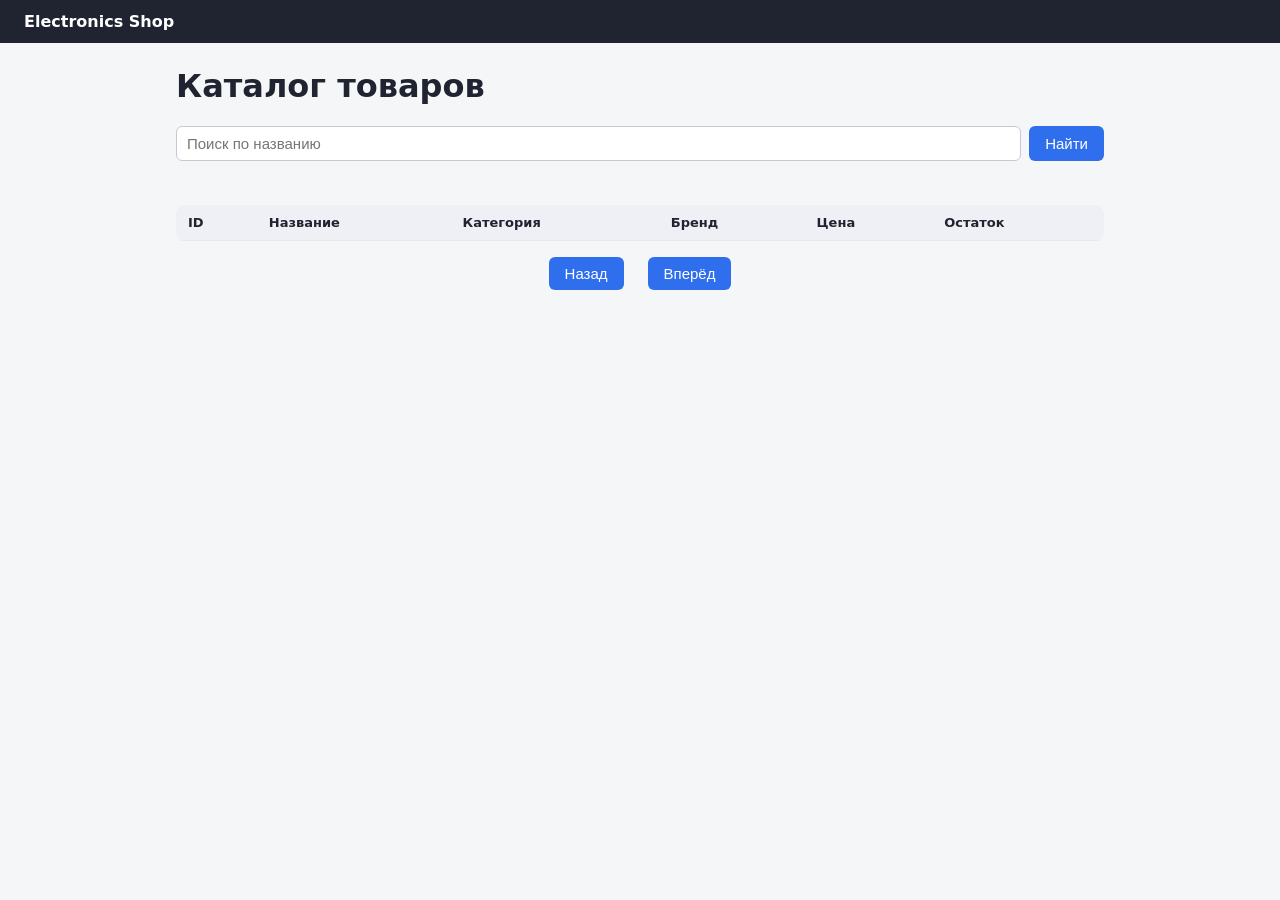
<file: client/index.html>
<!DOCTYPE html>
<html lang="ru">
<head>
  <meta charset="UTF-8">
  <meta http-equiv="refresh" content="0; url=products.html">
  <title>Electronics Shop</title>
</head>
<body>
  <a href="products.html">Перейти к каталогу</a>
</body>
</html>
</file>
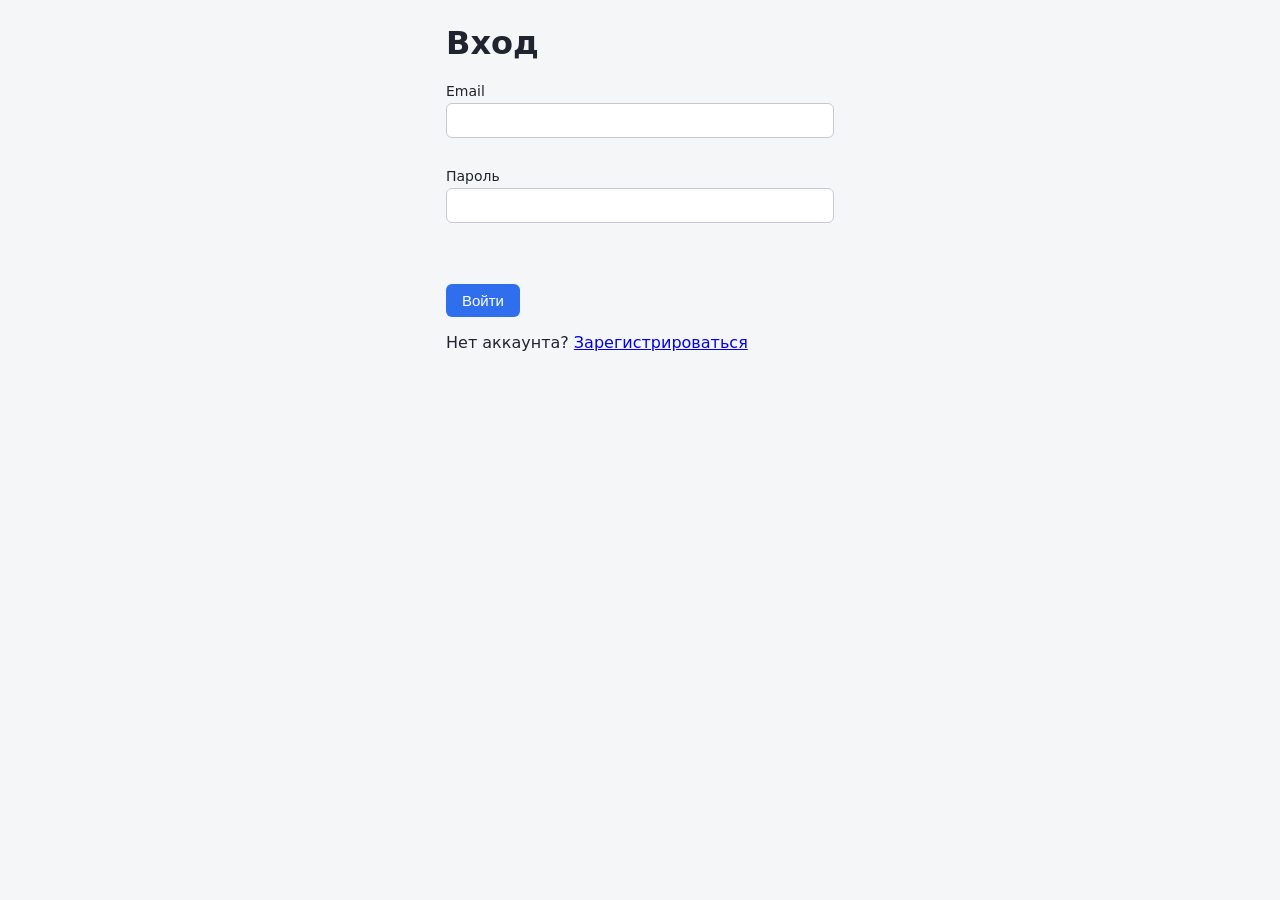
<file: client/login.html>
<!DOCTYPE html>
<html lang="ru">
<head>
  <meta charset="UTF-8">
  <meta name="viewport" content="width=device-width, initial-scale=1">
  <title>Вход — Electronics Shop</title>
  <link rel="stylesheet" href="css/style.css">
</head>
<body>
  <main class="narrow">
    <h1>Вход</h1>
    <form id="login-form" novalidate>
      <label>Email
        <input type="email" name="email" autocomplete="username" required>
        <span class="field-error" data-error-for="email"></span>
      </label>
      <label>Пароль
        <input type="password" name="password" autocomplete="current-password" required>
        <span class="field-error" data-error-for="password"></span>
      </label>
      <p class="form-error"></p>
      <button type="submit">Войти</button>
    </form>
    <p>Нет аккаунта? <a href="register.html">Зарегистрироваться</a></p>
  </main>
  <script type="module" src="js/login.js"></script>
</body>
</html>
</file>
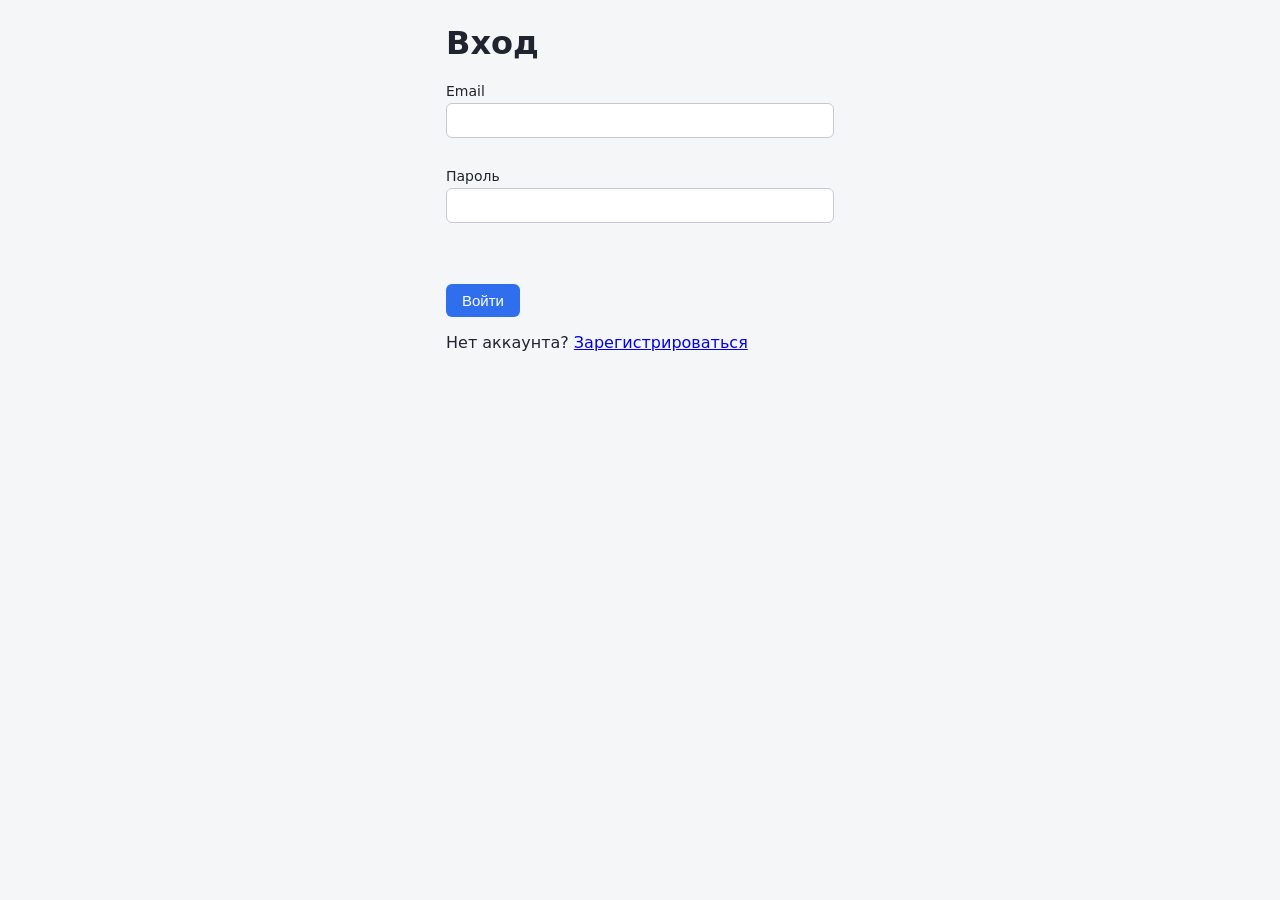
<file: client/products.html>
<!DOCTYPE html>
<html lang="ru">
<head>
  <meta charset="UTF-8">
  <meta name="viewport" content="width=device-width, initial-scale=1">
  <title>Каталог — Electronics Shop</title>
  <link rel="stylesheet" href="css/style.css">
</head>
<body>
  <header>
    <a class="brand" href="products.html">Electronics Shop</a>
    <div id="user-bar"></div>
  </header>
  <main>
    <h1>Каталог товаров</h1>

    <form id="search-form" class="toolbar">
      <input type="search" name="search" placeholder="Поиск по названию">
      <button type="submit">Найти</button>
    </form>

    <p id="page-error" class="form-error"></p>

    <div class="table-wrap">
      <table>
        <thead>
          <tr><th>ID</th><th>Название</th><th>Категория</th><th>Бренд</th><th>Цена</th><th>Остаток</th></tr>
        </thead>
        <tbody id="products-body"></tbody>
      </table>
    </div>

    <div class="pager">
      <button id="prev" type="button">Назад</button>
      <span id="page-info"></span>
      <button id="next" type="button">Вперёд</button>
    </div>
  </main>
  <script type="module" src="js/products.js"></script>
</body>
</html>
</file>
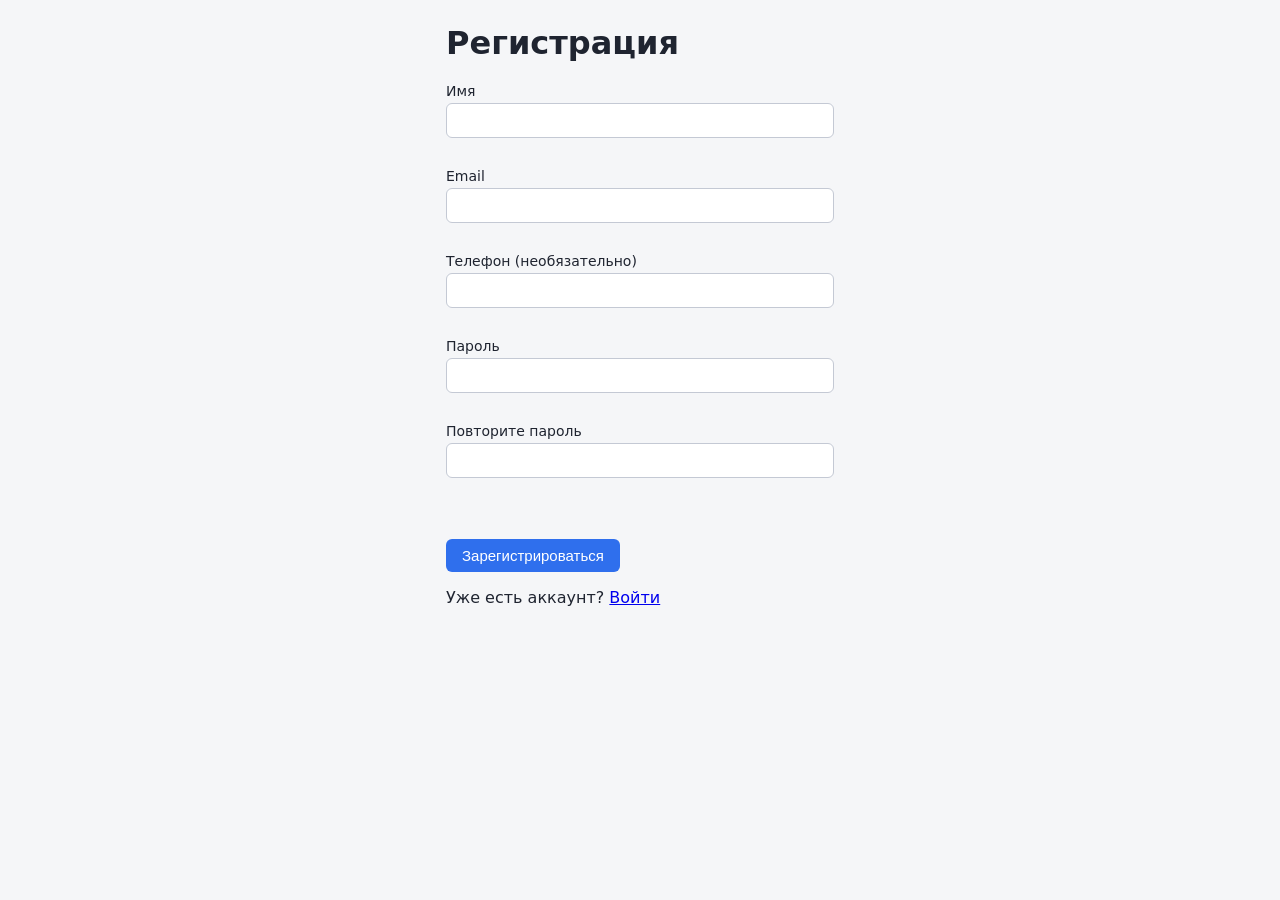
<file: client/register.html>
<!DOCTYPE html>
<html lang="ru">
<head>
  <meta charset="UTF-8">
  <meta name="viewport" content="width=device-width, initial-scale=1">
  <title>Регистрация — Electronics Shop</title>
  <link rel="stylesheet" href="css/style.css">
</head>
<body>
  <main class="narrow">
    <h1>Регистрация</h1>
    <form id="register-form" novalidate>
      <label>Имя
        <input type="text" name="name" autocomplete="name" required>
        <span class="field-error" data-error-for="name"></span>
      </label>
      <label>Email
        <input type="email" name="email" autocomplete="username" required>
        <span class="field-error" data-error-for="email"></span>
      </label>
      <label>Телефон (необязательно)
        <input type="tel" name="phone" autocomplete="tel">
        <span class="field-error" data-error-for="phone"></span>
      </label>
      <label>Пароль
        <input type="password" name="password" autocomplete="new-password" required>
        <span class="field-error" data-error-for="password"></span>
      </label>
      <label>Повторите пароль
        <input type="password" name="password_confirmation" autocomplete="new-password" required>
        <span class="field-error" data-error-for="password_confirmation"></span>
      </label>
      <p class="form-error"></p>
      <button type="submit">Зарегистрироваться</button>
    </form>
    <p>Уже есть аккаунт? <a href="login.html">Войти</a></p>
  </main>
  <script type="module" src="js/register.js"></script>
</body>
</html>
</file>
<file: client/css/style.css>
* { box-sizing: border-box; }

body {
  margin: 0;
  font-family: system-ui, -apple-system, 'Segoe UI', Roboto, sans-serif;
  background: #f5f6f8;
  color: #1f2430;
}

header {
  display: flex;
  justify-content: space-between;
  align-items: center;
  padding: 12px 24px;
  background: #1f2430;
  color: #fff;
}

header .brand { color: #fff; text-decoration: none; font-weight: 600; }
#user-bar { display: flex; gap: 12px; align-items: center; }

main { max-width: 960px; margin: 24px auto; padding: 0 16px; }
main.narrow { max-width: 420px; }

form label { display: block; margin-bottom: 14px; font-size: 14px; }
input {
  display: block;
  width: 100%;
  margin-top: 4px;
  padding: 8px 10px;
  border: 1px solid #c4c9d4;
  border-radius: 6px;
  font-size: 15px;
}

button {
  padding: 8px 16px;
  border: 0;
  border-radius: 6px;
  background: #2f6fed;
  color: #fff;
  font-size: 15px;
  cursor: pointer;
}
button:disabled { background: #a9b4cc; cursor: default; }

.field-error, .form-error { color: #c0262d; font-size: 13px; }
.field-error { display: block; min-height: 16px; }
.form-error { min-height: 18px; }

.toolbar { display: flex; gap: 8px; margin-bottom: 12px; }
.toolbar input { margin-top: 0; }

.table-wrap { overflow-x: auto; background: #fff; border-radius: 8px; }
table { width: 100%; border-collapse: collapse; }
th, td { padding: 10px 12px; text-align: left; border-bottom: 1px solid #e5e8ee; }
th { background: #eef0f5; font-size: 13px; }

.pager { display: flex; gap: 12px; align-items: center; justify-content: center; margin-top: 16px; }
</file>
